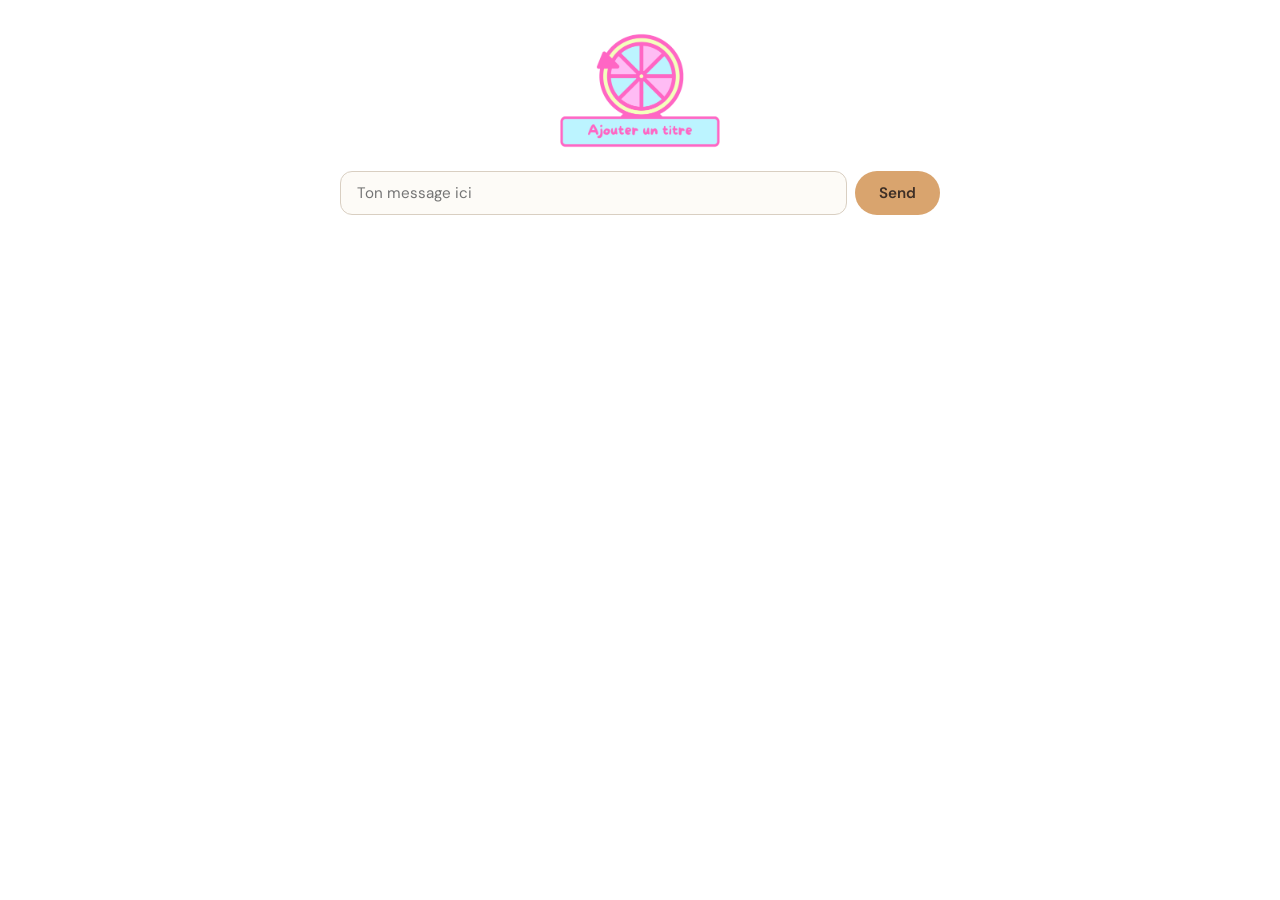
<file: front/index.html>
<!DOCTYPE html>
<html lang="en">
  <head>
    <meta charset="UTF-8">
    <title>Chat_page</title>
    <link rel="stylesheet" href="style.css">
    <script src="chat.js" defer>
    </script>
  </head>
  <body class="chat">
    <!-- <button onclick="start_pr()" id = "button_start" class="btn-image-roulette"> 
            <img src="illustration/bouton_pr.png" alt="Lancer la roulette des potins" class="img-roulette">
        </button> -->
    <img
      src="bouton_pr.png"
      id="button_start"
      onclick="start_pr()"
      alt="Potin Roulette"
      style="cursor: pointer"
      width="200"
    >
    <form id="send" class="row_container">
      <input
        type="text"
        id="new_message"
        class="new_message"
        placeholder="Ton message ici"
      >
      <button type="submit">Send</button>
    </form>
    <div id="chatbox"></div>
  </body>
</html>
</file>
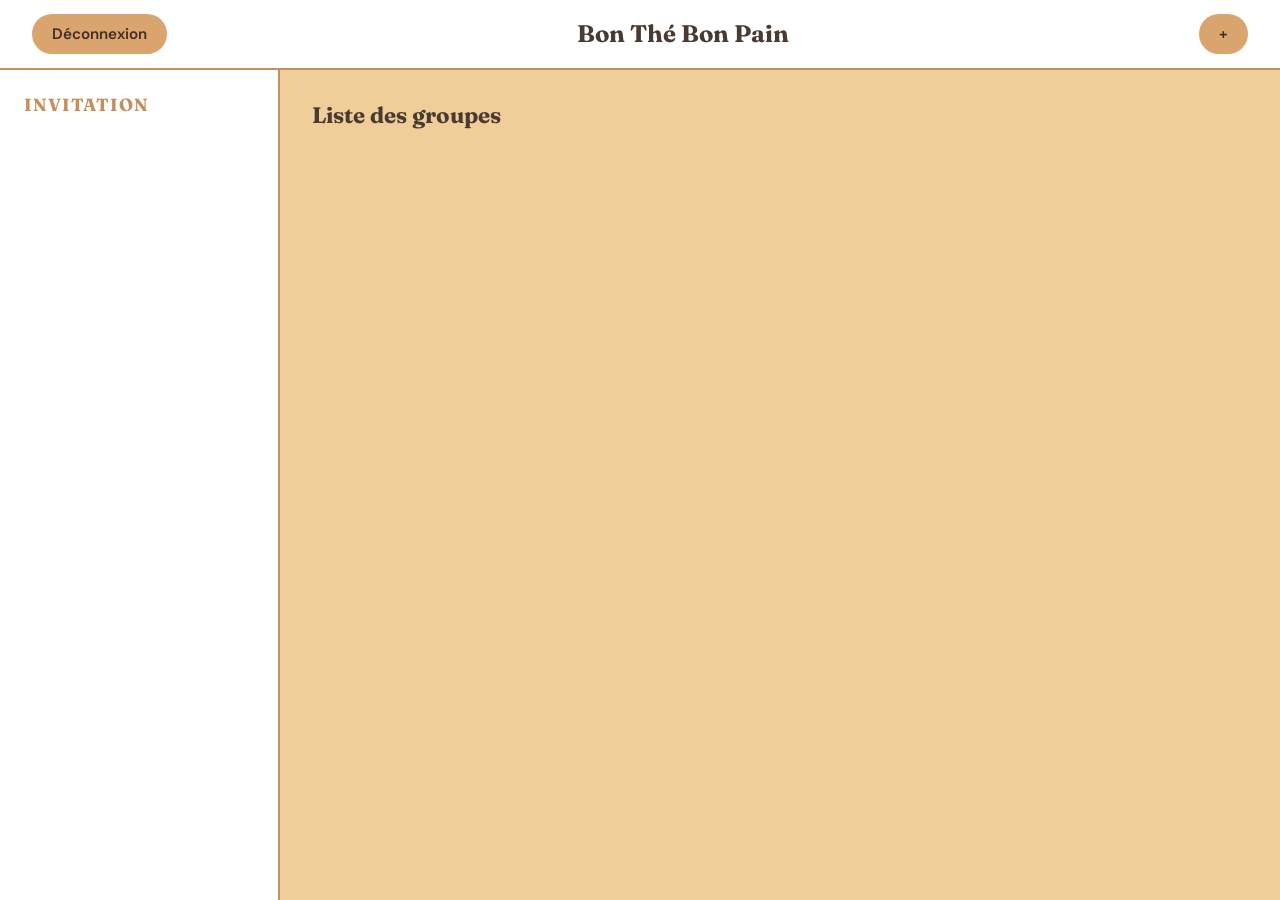
<file: front/accueil.html>
<!DOCTYPE html>
<html lang="fr">
  <head>
    <meta charset="UTF-8">
    <title>Tea Party</title>

    <script src="accueil.js" defer></script>
    <link rel="stylesheet" href="accueil.css">
  </head>

  <body>
    <div class="container">
      <!-- HEADER -->
      <div class="header">
        <button onclick="_Logout()">Déconnexion</button>

        <h1>Bon Thé Bon Pain</h1>

        <button onclick="_CreeGroup()">+</button>
      </div>

      <!-- CONTENU -->
      <div class="main">
        <div class="left">
          <h2>Invitation</h2>
          <div id="invitationList"></div>
        </div>

        <div class="groupe">
          <h2>Liste des groupes</h2>
          <div id="groupList"></div>
        </div>
      </div>
    </div>

    <!-- POPUP -->
    <div id="popup">
      <div id="popupouvert">
        <h2>Nouveau Groupe</h2>

        <input id="nomGroupe" type="text" placeholder="Nom du groupe">

        <br>
        <br>

        <input
          id="searchUser"
          type="text"
          placeholder="Rechercher un utilisateur"
          onkeyup="_FilterUsers()"
        >

        <div id="userList"></div>

        <br>

        <button onclick="_AddGroup()">Créer le groupe</button>

        <button onclick="_FermerPopup()">Fermer</button>
      </div>
    </div>
  </body>
</html>
</file>
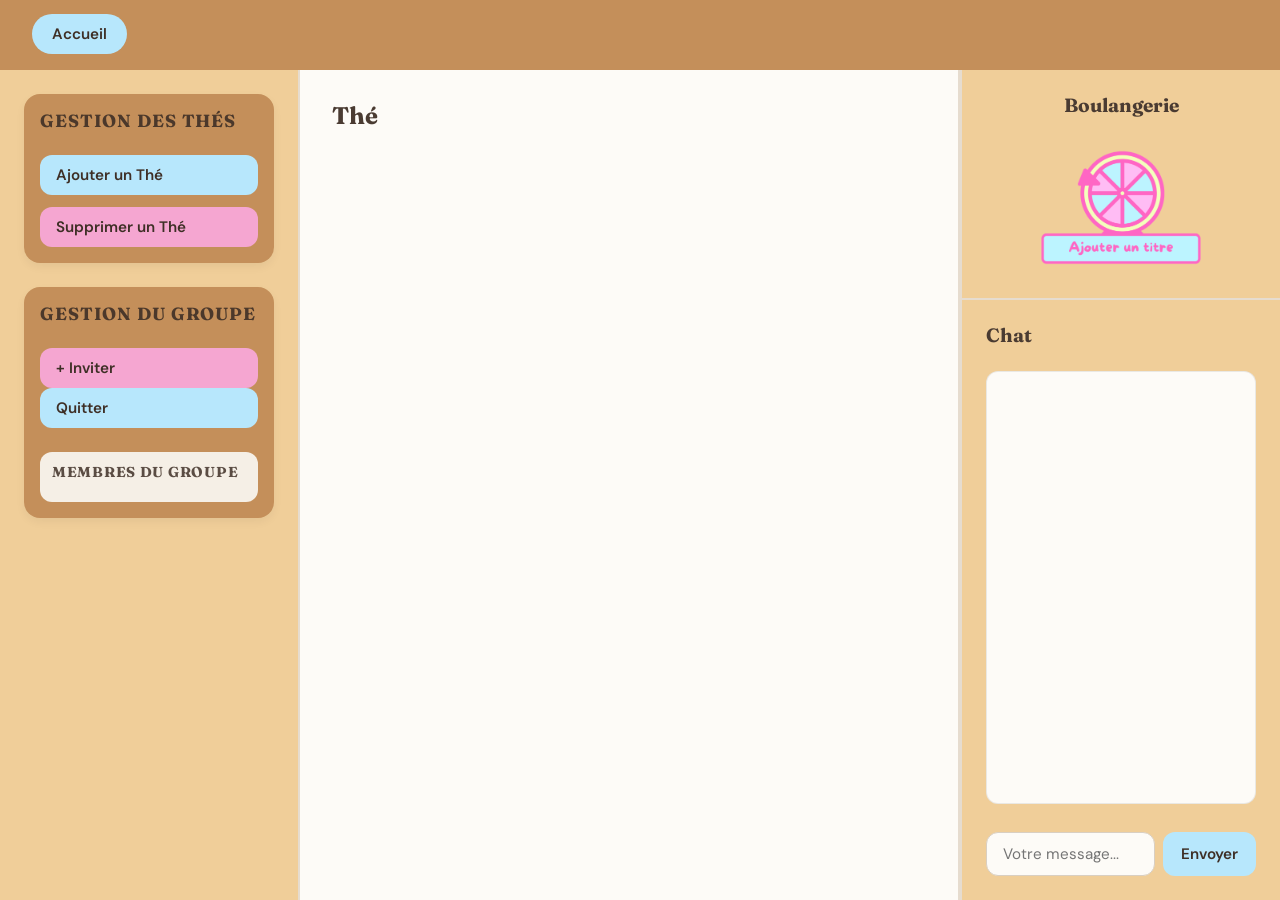
<file: front/group.html>
<!DOCTYPE html>
<html lang="fr">
  <head>
    <meta charset="UTF-8">
    <title>Groupe</title>
    <script src="group.js" defer></script>
    <link rel="stylesheet" href="group.css">
  </head>
  <body>
    <div class="title">
      <button onclick="_Accueil()">Accueil</button>
      <h1 id="groupTitle"></h1>
    </div>
    <div class="main">
      <div class="left">
        <div class="gestionThe">
          <h2>Gestion des thés</h2>
          <button>Ajouter un Thé</button>
          <button>Supprimer un Thé</button>
        </div>

        <div class="groupe">
          <h2>Gestion du groupe</h2>
          <div>
            <button onclick="_CreePopup()">+ Inviter</button>
            <button onclick="_QuitGroup()">Quitter</button>
          </div>
          <div class="members">
            <h3>Membres du groupe</h3>
            <div id="memberList"></div>
          </div>
        </div>
      </div>
      <div class="the">
        <h2>Thé</h2>
      </div>
      <div class="right">
        <div class="boulangerie">
          <h2>Boulangerie</h2>
          <img
            src="bouton_pr.png"
            id="button_start"
            onclick="_start_pr()"
            alt="Potin Roulette"
            style="cursor: pointer"
            width="200"
          >
        </div>
        <div class="chat">
          <h2>Chat</h2>

          <div id="chatMessages"></div>

          <div class="chatInputBox">
            <input
              type="text"
              id="chatInput"
              placeholder="Votre message..."
            >

            <button onclick="_SendMessage()">
              Envoyer
            </button>
          </div>
        </div>
      </div>
    </div>
    <div id="popup" style="display: none">
      <div id="popupouvert">
        <h2>Inviter un utilisateur</h2>

        <input
          id="searchUser"
          type="text"
          placeholder="Rechercher un utilisateur"
          onkeyup="_FilterUsers()"
        >

        <div id="userList"></div>

        <br>

        <button onclick="_InviteUsers()">Inviter</button>
        <button onclick="FermerPopup()">Fermer</button>
      </div>
    </div>
  </body>
</html>
</file>
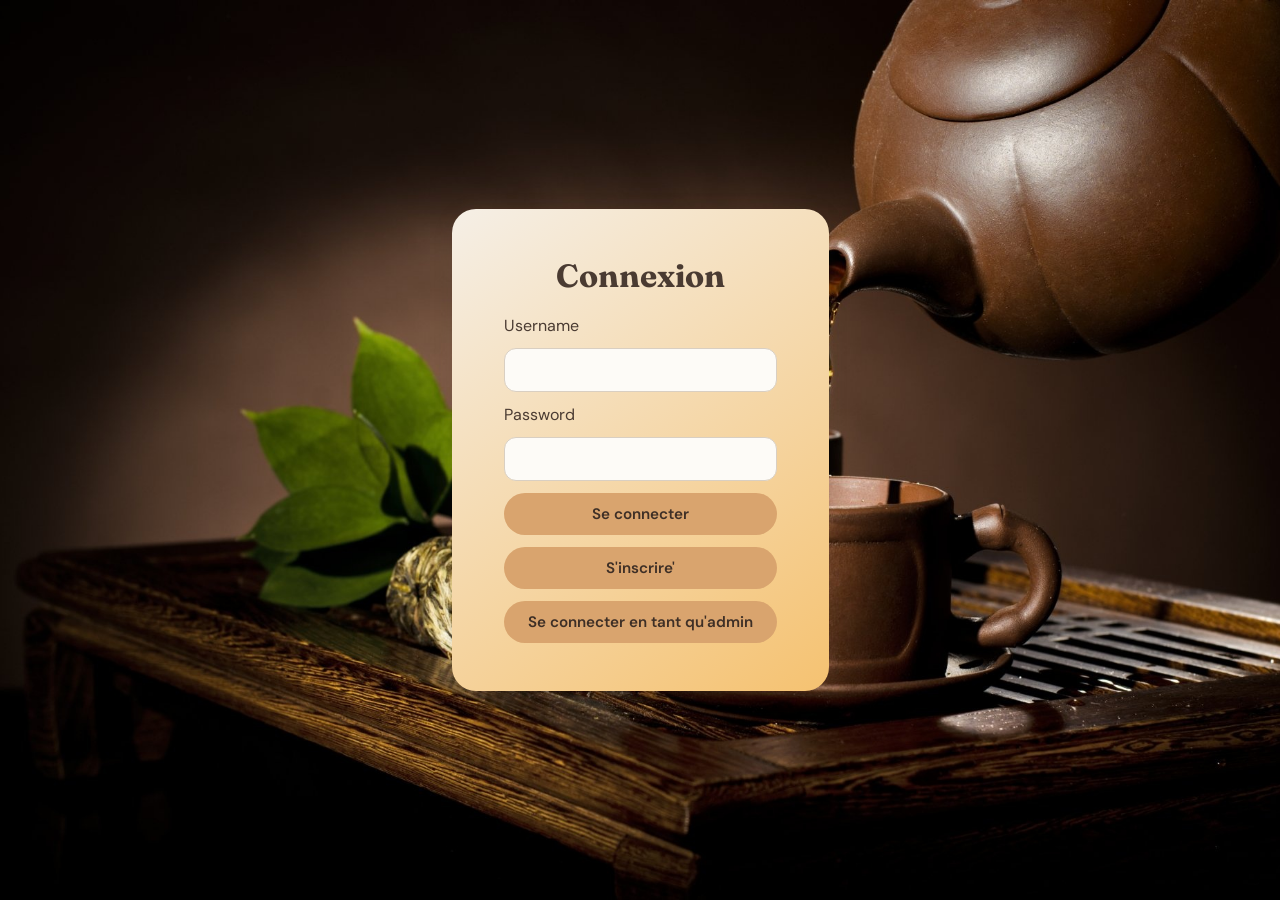
<file: front/login.html>
<!DOCTYPE html>
<html lang="en">
  <head>
    <meta charset="UTF-8">
    <title>Login_page</title>
    <link rel="stylesheet" href="style.css">
    <script src="login.js" defer>
    </script>
  </head>
  <body class="login">
    <div class="login_container">
      <h1>Connexion</h1>

      <p>Username</p>
      <input type="text" id="Nom">

      <p>Password</p>
      <input type="text" id="Mdp">

      <button onclick="_searchUser(false)">Se connecter</button>
      <button onclick="_inscription()">S'inscrire'</button>
      <button onclick="_searchUser(true)">Se connecter en tant qu'admin</button>
    </div>
  </body>
</html>
</file>
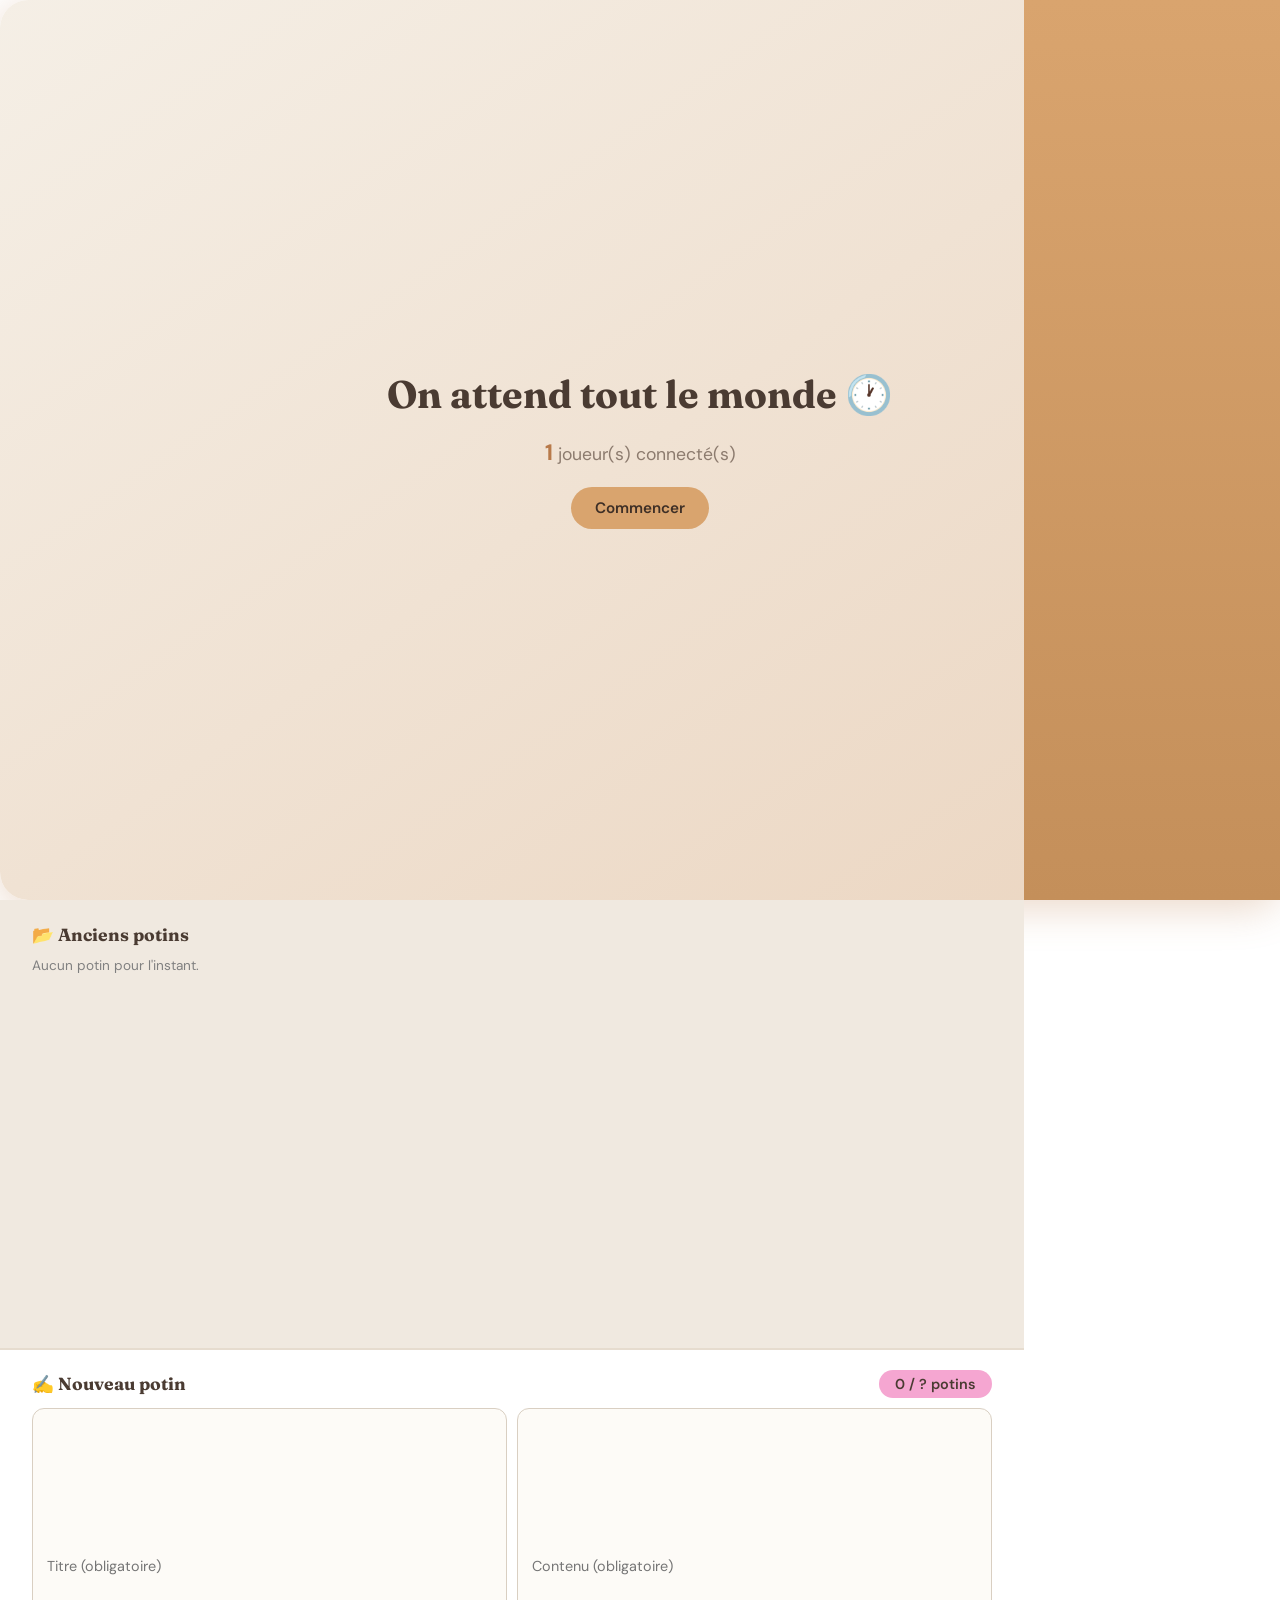
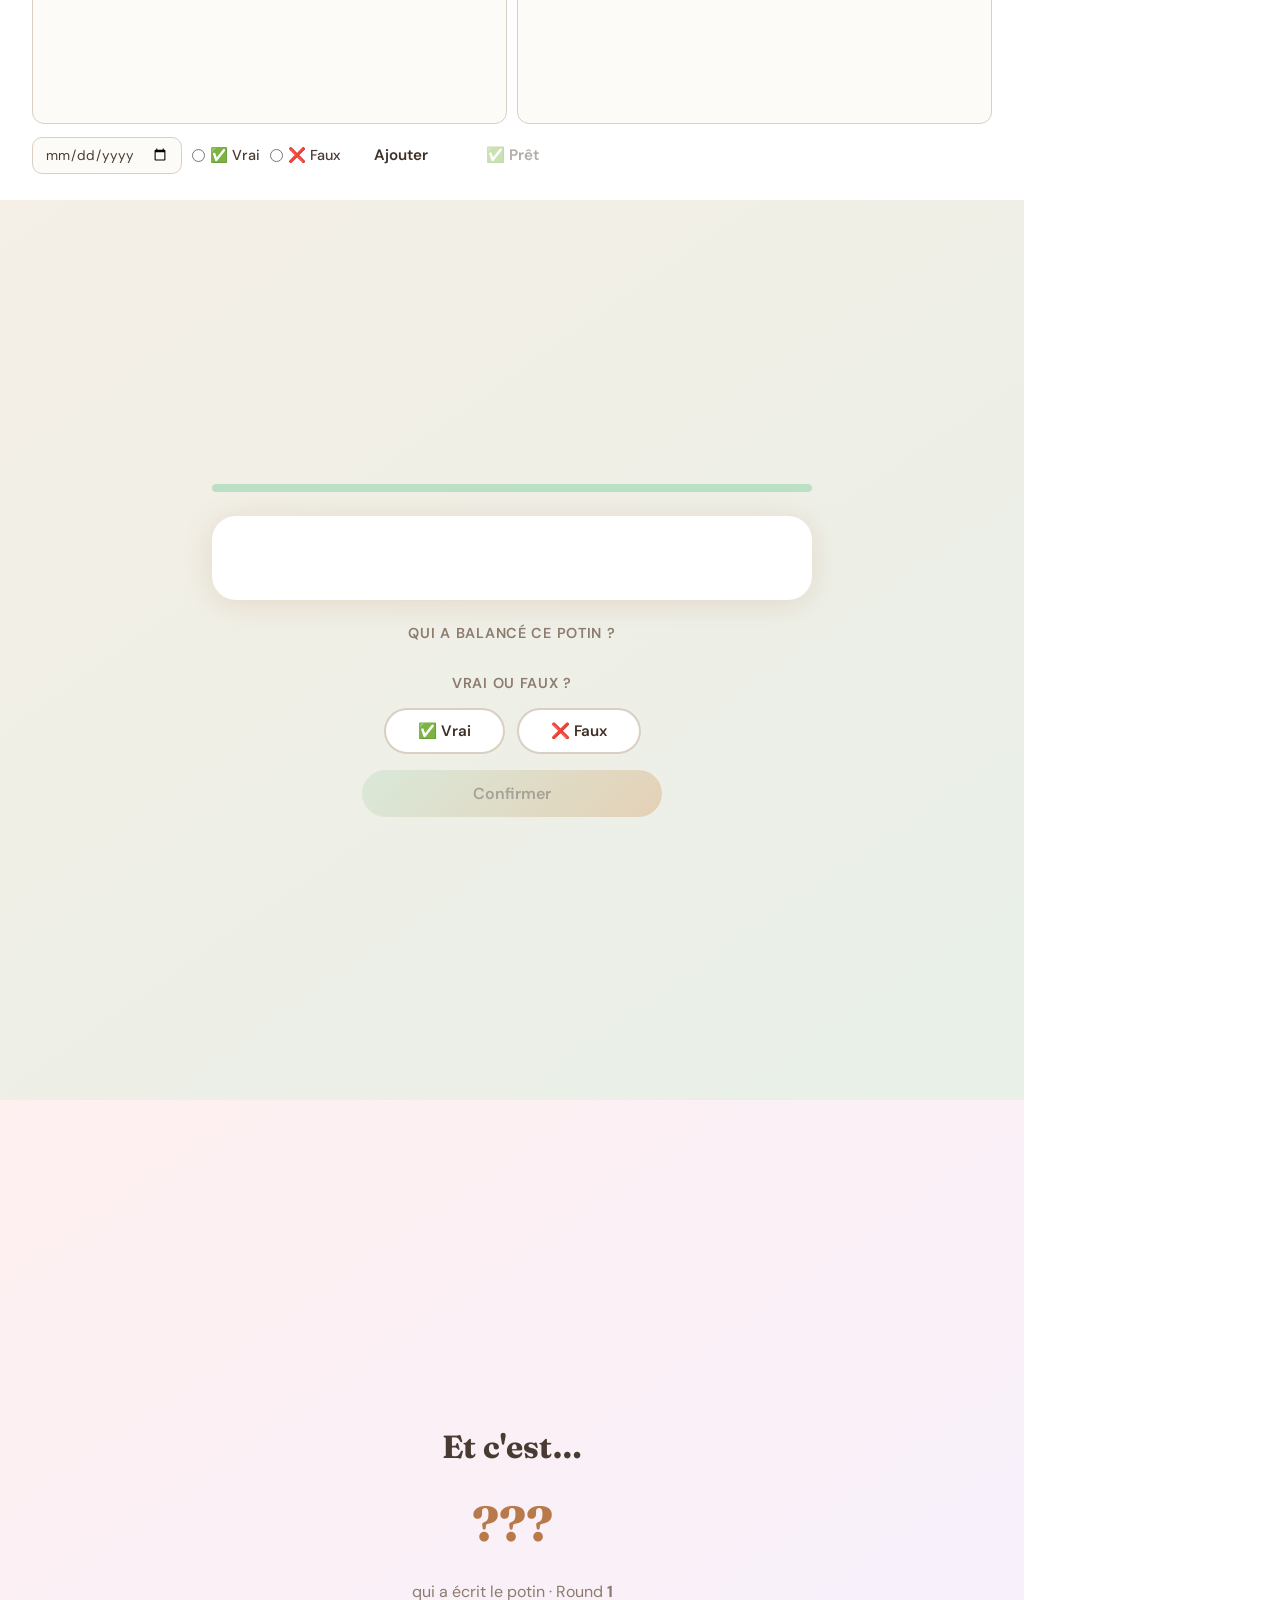
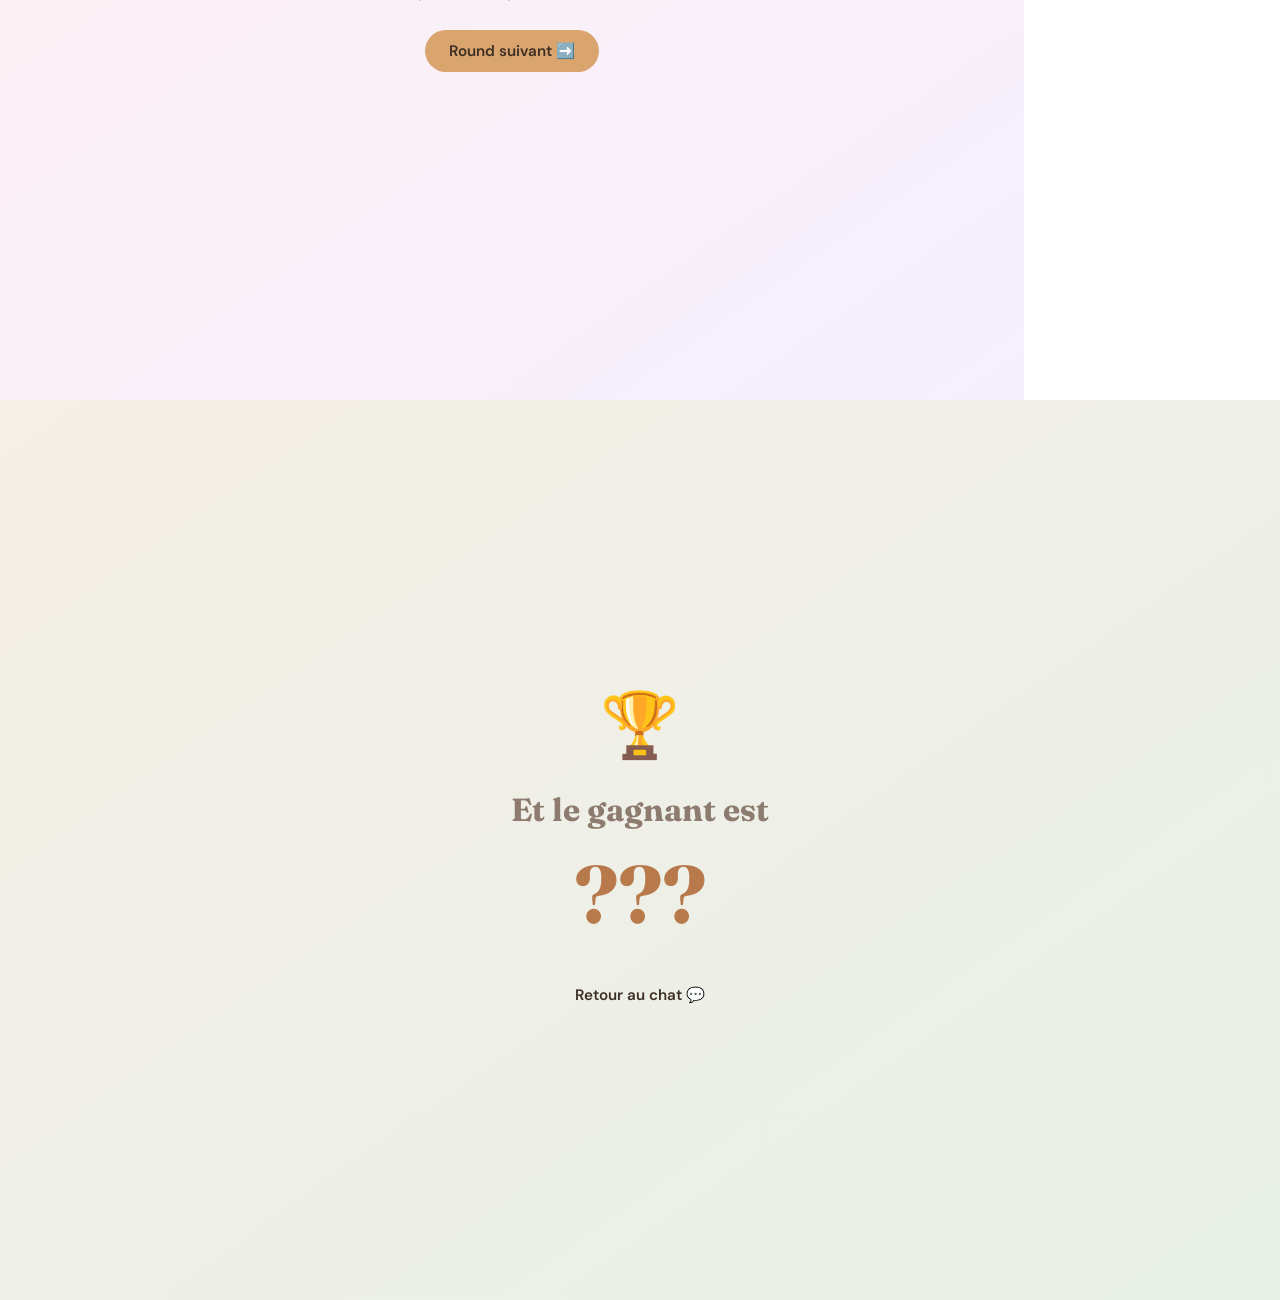
<file: front/pr.html>
<!DOCTYPE html>
<html lang="en">
  <head>
    <meta charset="UTF-8">
    <title>pr_settings</title>
    <style>
      /* on affiche au début que l'écran d'attente */
      #waiting_screen {
        display: flex !important;
      }
    </style>
    <link rel="stylesheet" href="style.css">
  </head>
  <body class="pr-body">
    <!-- attente des joueurs -->
    <div id="waiting_screen" class="pr waiting-card">
      <h1>On attend tout le monde 🕐</h1>
      <p class="player-count">
        <strong id="player_connected">1</strong> joueur(s) connecté(s)
      </p>
      <button onclick='switch_screen("potin_making")'>Commencer</button>
    </div>

    <!-- preparation des potins de chaque joueurs -->
    <div id="potin_making" class="pr">
      <div class="potin-main">
        <div class="potins-existants">
          <h2>📂 Anciens potins</h2>
          <div class="potins-scroll-area">
            <div id="liste_thes_container" class="potins-grid">
              <p style="color: gray; font-size: 0.85rem">
                Aucun potin pour l'instant.
              </p>
            </div>
            <button
              class="scroll-arrow"
              id="scroll_arrow"
              onclick="toggleScroll()"
            >
              ▼ voir plus
            </button>
          </div>
        </div>

        <div class="potins-creation">
          <div
            style="display: flex; align-items: center; justify-content: space-between"
          >
            <h2>✍️ Nouveau potin</h2>
            <div class="quota-badge" id="quota_counter">0 / ? potins</div>
          </div>
          <div class="creation-row">
            <input
              type="text"
              id="potin_titre"
              placeholder="Titre (obligatoire)"
            >
            <input
              type="text"
              id="potin_contenue"
              placeholder="Contenu (obligatoire)"
            >
          </div>
          <div class="creation-bottom">
            <input type="date" id="potin_date_evenement">
            <div class="radio-group">
              <label><input type="radio" name="verite" value="vrai"> ✅
                Vrai</label>
              <label><input type="radio" name="verite" value="faux"> ❌
                Faux</label>
            </div>
            <button onclick="add_potin()" style="background: var(--peach)">
              Ajouter
            </button>
            <button
              id="btn_ready"
              onclick="ready()"
              disabled
              style="background: var(--mint)"
            >
              ✅ Prêt
            </button>
          </div>
        </div>
      </div>
      <div class="sidebar" id="sidebar_potin">
        <h3>👥 Joueurs</h3>
        <div id="scoreboard_potin"></div>
      </div>
    </div>

    <div id="guess" class="pr">
      <div class="guess-main">
        <div id="timer-bar-container"><div id="timer-bar"></div></div>
        <div class="potin-display">
          <div class="potin-title" id="titre_guess"></div>
          <div class="potin-content" id="content_guess"></div>
        </div>
        <div class="guess-actions">
          <p>Qui a balancé ce potin ?</p>
          <div id="joueurs-boutons"></div>
          <p>Vrai ou faux ?</p>
          <div class="verite-row">
            <button class="btn-verite" onclick="setVerite(true)" id="btn_vrai">
              ✅ Vrai
            </button>
            <button class="btn-verite" onclick="setVerite(false)" id="btn_faux">
              ❌ Faux
            </button>
          </div>
          <button id="btn_confirmer" onclick="confirmerReponse()" disabled>
            Confirmer
          </button>
        </div>
      </div>
      <div class="sidebar" id="scoreboard"></div>
    </div>

    <div id="reveal" class="pr">
      <div class="reveal-main">
        <h1>Et c'est…</h1>
        <div class="reveal-auteur" id="auteur_potin">???</div>
        <p style="color: var(--muted)">
          qui a écrit le potin · Round <strong id="current_round">1</strong>
        </p>
        <button id="btn_confirm_reveal" onclick='loop("guess", "results")'>
          Round suivant ➡️
        </button>
      </div>
      <div class="sidebar" id="scoreboard_reveal"></div>
    </div>

    <!-- resulats partie -->
    <div id="results" class="pr">
      <div class="results-inner">
        <div class="winner-trophy">🏆</div>
        <h1>Et le gagnant est</h1>
        <div class="winner-name" id="winner_name">???</div>
        <button
          onclick="definitive_add()"
          style="background: var(--lavender); margin-top: 16px"
        >
          Retour au chat 💬
        </button>
      </div>
    </div>
    <script src="pr.js" defer></script>
  </body>
</html>
</file>
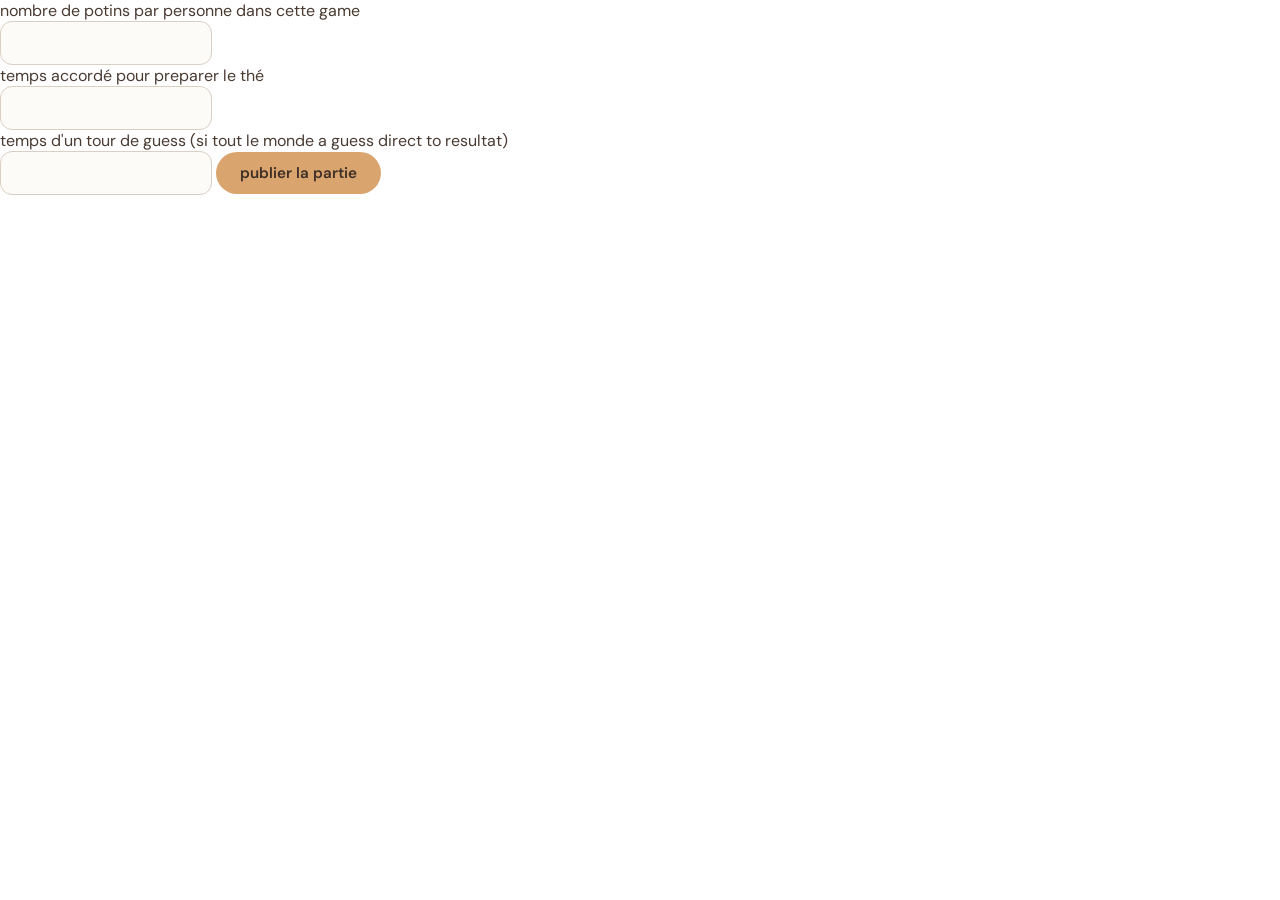
<file: front/pr_settings.html>
<!DOCTYPE html>
<html lang="en">
  <head>
    <meta charset="UTF-8" />
    <title>pr_settings</title>
    <style>
      .pr {
        /* permet de ne pas afficher toute les morceaux du jeu d'un coup */
        display: none;
      }
      /* on affiche au début que les settings */
      #game_settings {
        display: block;
      }
    </style>
    <link rel="stylesheet" href="style.css" />
  </head>
  <body class="pr-settings-body">
    <!-- Menu settings -->
    <div class="field">
      <div id="game_settings">
        <form onsubmit="settings_done(event)">
          <p>nombre de potins par personne dans cette game</p>
          <label><input
              type="number"
              id="nb_potin"
              required=""
              min="1"
            /></label>
          <p>temps accordé pour preparer le thé</p>
          <label><input type="number" id="prep_time" /></label>
          <p>
            temps d'un tour de guess (si tout le monde a guess direct to
            resultat)
          </p>
          <label><input
              type="number"
              id="round_time"
              required=""
              min="1"
            /></label>
          <!-- quand la partie est publié, le bouton dans le chat doit de nouveua être accessible -->
          <button
            onclick="go_to_game();
settings_done(event)"
          >
            publier la partie
          </button>
        </form>
      </div>
    </div>
    <script src="pr_settings.js" defer=""></script>
  </body>
</html>
</file>
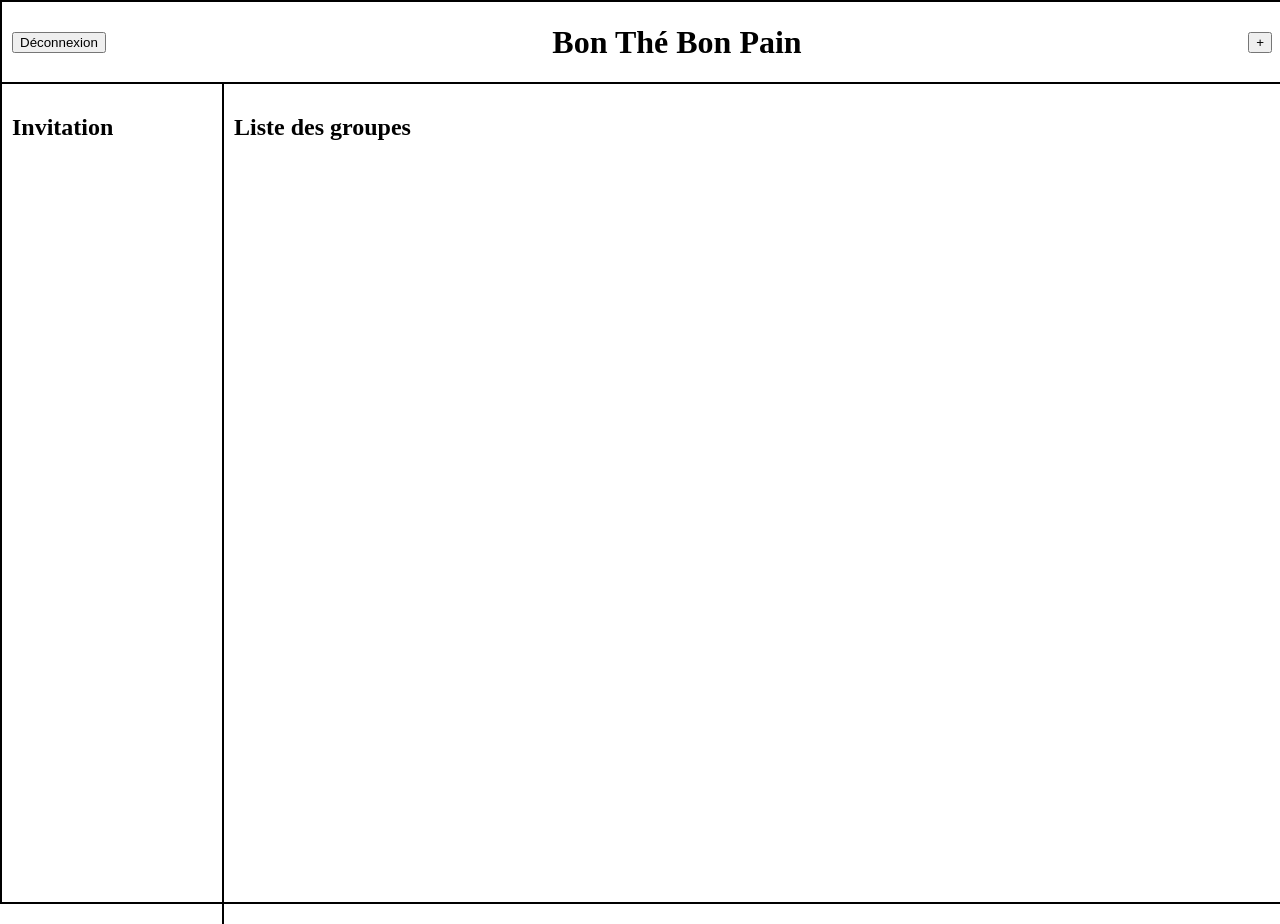
<file: static_html_server/accueil.html>
<!DOCTYPE html>
<html lang="fr">

<head>
    <meta charset="UTF-8">
    <title>Tea Party</title>

    <script src="accueil.js" defer></script>
    <link rel="stylesheet" href="accueil.css">

</head>

<body>

    <div class="container">

        <!-- HEADER -->
        <div class="header">

            <button onclick="Logout()">Déconnexion</button>

            <h1>Bon Thé Bon Pain</h1>

            <button onclick="CreeGroup()">+</button>

        </div>

        <!-- CONTENU -->
        <div class="main">

            <div class="left">
                <h2>Invitation</h2>
                <div id="invitationList"></div>
            </div>

            <div class="groupe">
                <h2>Liste des groupes</h2>
                <div id="groupList"></div>
            </div>

        </div>

    </div>

    <!-- POPUP -->
    <div id="popup">

        <div id="popupouvert">

            <h2>Nouveau Groupe</h2>

            <input id="nomGroupe" type="text" placeholder="Nom du groupe">

            <br><br>

            <input
                id="searchUser"
                type="text"
                placeholder="Rechercher un utilisateur"
                onkeyup="FilterUsers()"
            >

            <div id="userList"></div>

            <br>

            <button onclick="AddGroup()">Créer le groupe</button>

            <button onclick="FermerPopup()">Fermer</button>

        </div>

    </div>

</body>
</html>
</file>
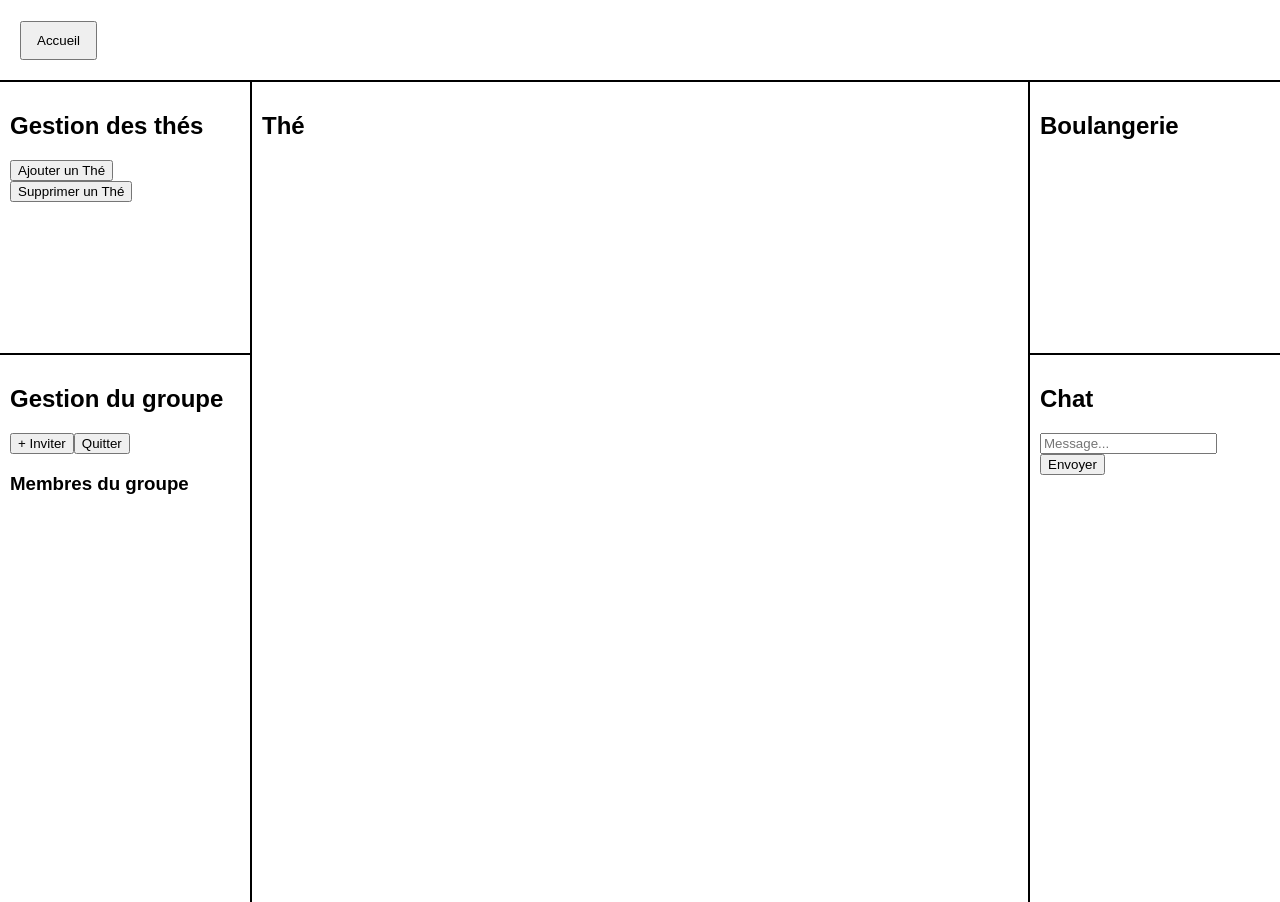
<file: static_html_server/group.html>
<!DOCTYPE html>
<html lang="fr">

<head>
    <meta charset="UTF-8">
    <title>Groupe</title>
    <script src="group.js" defer></script>
    <link rel="stylesheet" href="group.css">

</head>
<body>
    <div class="title">
        <button onclick="Accueil();">Accueil</button>
        <h1 id="groupTitle"></h1>
    </div>
    <div class="main">
        <div class="left">
            <div class="gestionThe">
                <h2>Gestion des thés</h2>
                <button>Ajouter un Thé</button>
                <button>Supprimer un Thé</button>
            </div>

            <div class="groupe">
                <h2>Gestion du groupe</h2>
                <div><button onclick="CreePopup()">+ Inviter</button><button onclick="QuitGroup()">Quitter</button></div>
                <div class="members">
                    <h3>Membres du groupe</h3>
                    <div id="memberList"></div>
                </div>
            </div>
        </div>
        <div class="the">
            <h2>Thé</h2>
        </div>
        <div class="right">
            <div class="boulangerie">
                <h2>Boulangerie</h2>
            </div>

            <div class="chat">
                <h2>Chat</h2>

                <div id="chatMessages" class="chatMessages"></div>
                <div>
                    <input id="chatInput" type="text" placeholder="Message...">
                    <button onclick="SendMessage()">Envoyer</button>
                </div>
            </div>
        </div>
    </div>
    <div id="popup" style="display:none;">
        <div id="popupouvert">
            <h2>Inviter un utilisateur</h2>

            <input
                id="searchUser"
                type="text"
                placeholder="Rechercher un utilisateur"
                onkeyup="FilterUsers()"
            >

            <div id="userList"></div>

            <br>

            <button onclick="InviteUsers()">Inviter</button>
            <button onclick="FermerPopup()">Fermer</button>
        </div>
    </div>
</body>
</html>
</file>
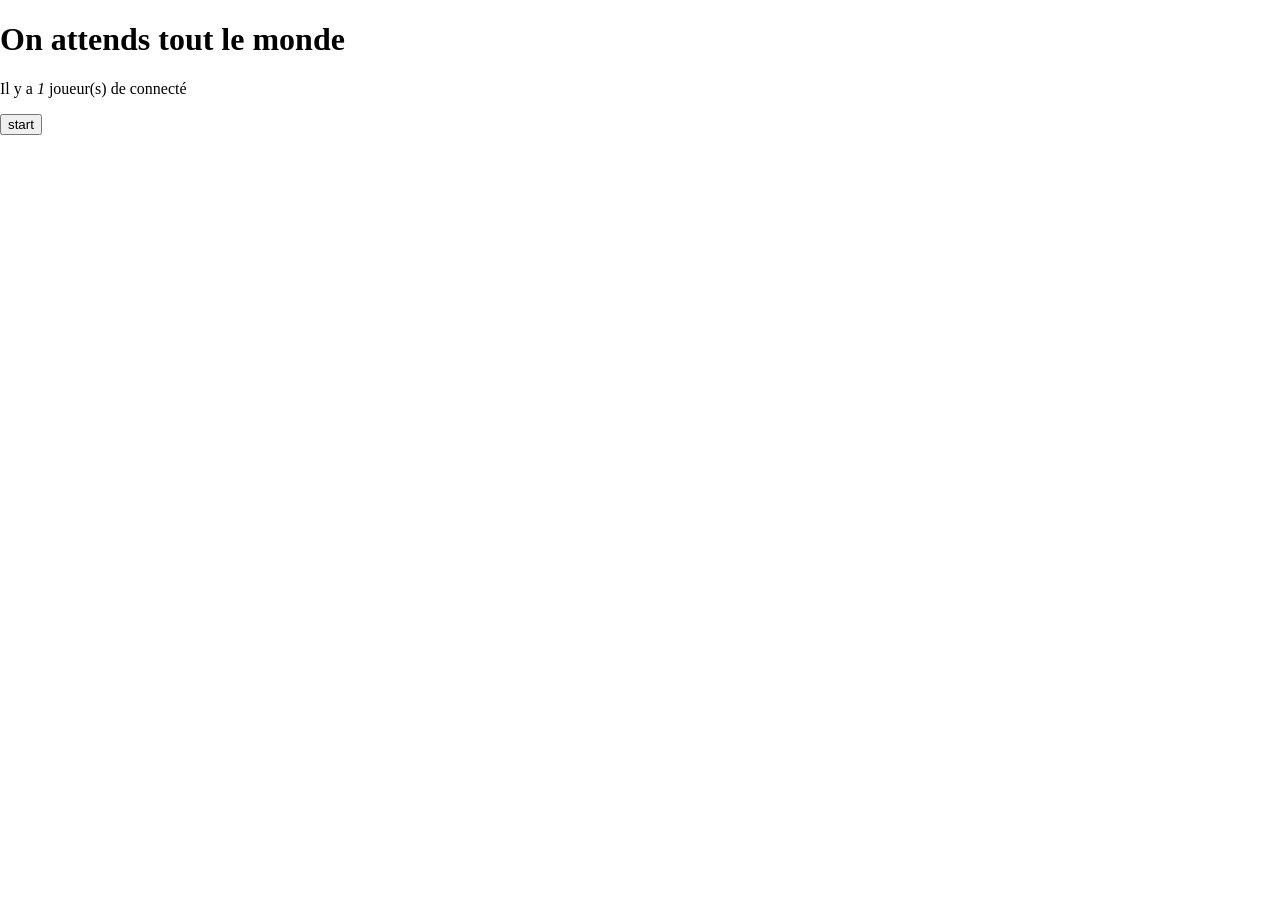
<file: static_html_server/pr.html>
<!DOCTYPE html>
<html lang="en">
    <head>
        <meta charset="UTF-8">
        <title> pr_settings </title>
        <style>
            .pr{
                /* permet de ne pas afficher toute les morceaux du jeu d'un coup */
                display: none; 
            }
            /* on affiche au début que les settings */
            #waiting_screen{
                display: block;
            }

        </style>
        <link rel="stylesheet" href="style.css">

    </head>
    <body >
        <!-- attente des joueurs -->
        <div id="waiting_screen" class="pr">
            <h1> On attends tout le monde </h1>
            <p> Il y a <var id ="player_connected">1</var> joueur(s) de connecté</p>
            <button onclick="switch_screen('potin_making')"> start </button>
        </div>

        <!-- preparation des potins de chaque joueurs -->
         <div id="potin_making" class="pr"> 
            <h1> choississez vos potins</h1>
            <div id="liste_thes_container">
                <p style="color: gray;">Aucun thé affiché pour le moment. Cliquez sur le bouton.</p>
            </div>
            <p>rajoute autant de potin que tu veux, même s'ils ne seront pas tous vu, tu pourras les retrouver dans tes draft</p>
            <p>que raconte votre potin</p>
            <p>titre du potin</p>
            <input type = "text" id="potin_titre">
            <p>raconte nous</p>
            <input type = "text" id="potin_contenue">
            <p>Date de l'événement (optionnel)</p>
            <input type="date" id="potin_date_evenement">
            <p>vrai</p>
            <input type="checkbox" id="potin_vrai">
            <p>faux</p>
            <input type="checkbox" id="potin_faux">
            <button onclick="add_potin()">ajouter au jeu</button>
            <button onclick="ready();"> prêt </button>
         </div>


        <div id="guess" class="pr"> 
            <h1> A toi de jouer </h1>
            <p> Découvrir le potin : <var id="titre_guess"></var></p> 
            <p> Mais qu'est ce que ça raconte de beau? : <var id="content_guess"></var></p> 
            <button> vrai </button> <button> faux </button> 
            <p>Rentrer le nom de la chipie</p>
            <input type="text" id="potin"> <button onclick="switch_screen('reveal')"> Confirmer mon vote </button> 
        </div>

        <div id="reveal" class="pr"> 
            <h1> Et c'est 
                <span id="auteur_potin" style="color: coral; font-weight: bold;">bidule</span> qui a écrit le potin </h1>
                <p> Round <var id="current_round">1</var> </p> 
                <button id="btn_confirm_reveal" onclick="loop('guess','results')"> Round Suivant  </button> 
        </div>



        <!-- resulats partie -->
         <div id="results" class="pr"> 
            <h1> ET LE GAGNANT EST </h1>
            <button onclick="definitive_add()"> retour au chat </button> 
            <!-- rajouter un truc qui permet de retournet au chat -->
         </div>
        <script src = "pr.js" defer></script>
    </body>
</html>
</file>
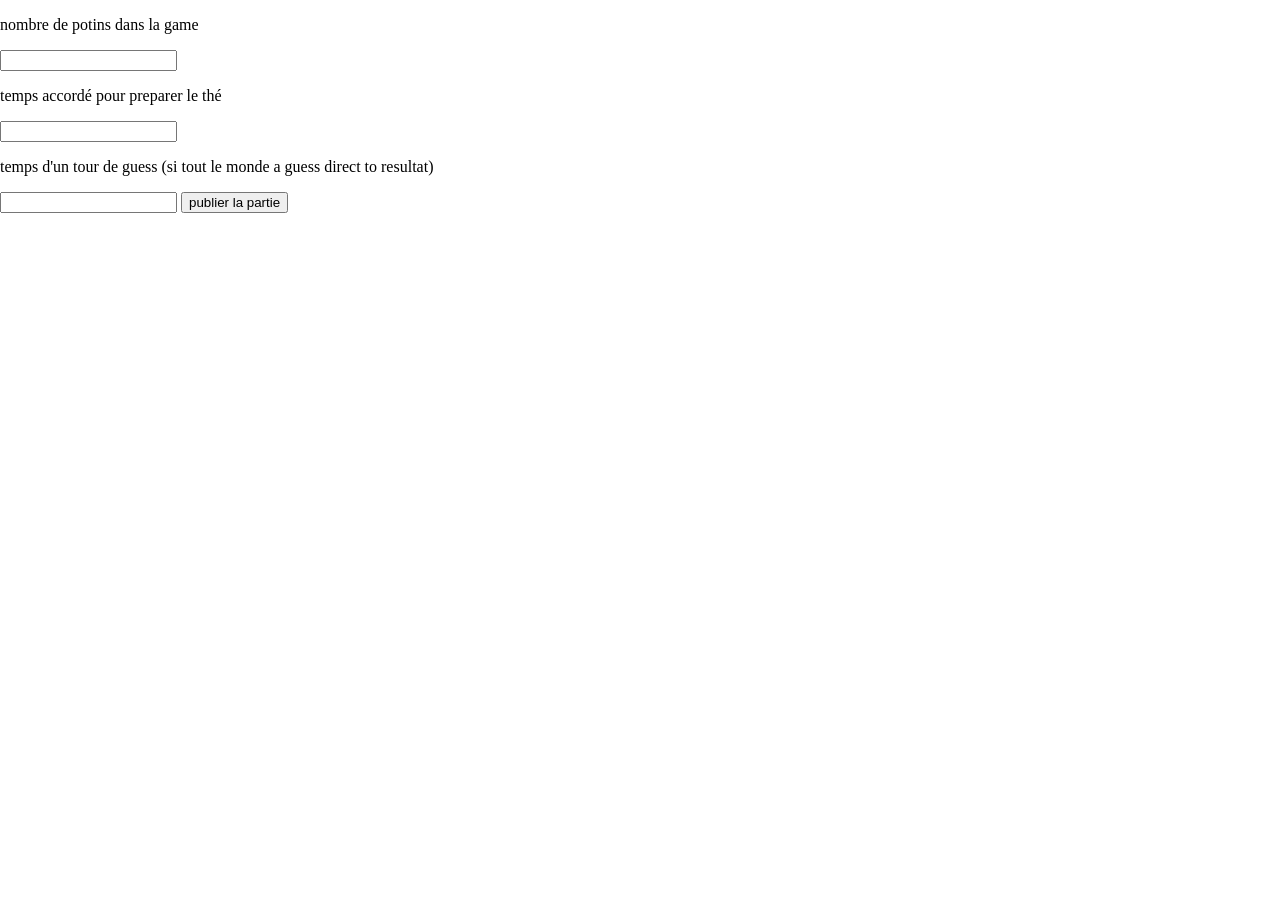
<file: static_html_server/pr_settings.html>
<!DOCTYPE html>
<html lang="en">
    <head>
        <meta charset="UTF-8">
        <title> pr_settings </title>
        <style>
            .pr{
                /* permet de ne pas afficher toute les morceaux du jeu d'un coup */
                display: none; 
            }
            /* on affiche au début que les settings */
            #game_settings{
                display: block;
            }

        </style>
        <link rel="stylesheet" href="style.css">

    </head>
    <body >

        <!-- Menu settings -->
        <div id= "game_settings" class="pr">
            <p>nombre de potins dans la game</p>
            <input type="number" id="nb_potin">  
            <p>temps accordé pour preparer le thé</p>
            <input type="number" id="prep_time"> 
            <p>temps d'un tour de guess (si tout le monde a guess direct to resultat)</p>
            <input type="number" id="round_time">     
            <!-- quand la partie est publié, le bouton dans le chat doit de nouveua être accessible -->
            <button onclick="go_to_game(); settings_done();">publier la partie</button>
        </div>
        <script src = "pr_settings.js" defer></script>
    </body>
</html>
</file>
<file: front/style.css>
@import url("https://fonts.googleapis.com/css2?family=DM+Sans:wght@300;400;500;600&family=Fraunces:wght@600;700&display=swap");

:root {
  --beige-orange: #d9a46e;
  --white-beige: #f5efe6;
  --pastel-pink: #f5a6d1;
  --pastel-green: #bce0c5;
  --text: #4a3b32;
  --muted: #8c7b6e;
  --white: #ffffff;
  --radius: 18px;
  --shadow: 0 2px 20px rgba(74, 59, 50, 0.12);
  --t: 0.2s ease;

  --sidebar-w: 20%;
  --main-w: 80%;
}

*, *::before, *::after {
  box-sizing: border-box;
  margin: 0;
  padding: 0;
}

body {
  font-family: "DM Sans", sans-serif;
  font-size: 1rem;
  color: var(--text);
  height: 100vh;
  overflow: hidden;
}

h1, h2, h3 {
  font-family: "Fraunces", serif;
  font-weight: 700;
  line-height: 1.2;
}

.sidebar {
  position: fixed;
  top: 0;
  right: 0;
  width: var(--sidebar-w);
  height: 100vh;
  background: linear-gradient(180deg, var(--beige-orange) 0%, #c48f5a 100%);
  display: flex;
  flex-direction: column;
  padding: 28px 20px;
  gap: 12px;
  z-index: 10;
}

.sidebar h3 {
  font-family: "DM Sans", sans-serif;
  font-size: 0.72rem;
  text-transform: uppercase;
  letter-spacing: 0.1em;
  color: #3e2f26;
  margin-bottom: 4px;
}

.score-row {
  display: flex;
  justify-content: space-between;
  align-items: center;
  padding: 8px 12px;
  background: rgba(255, 255, 255, 0.6);
  border-radius: 10px;
  font-size: 0.88rem;
  font-weight: 500;
}

.score-row .pts {
  background: #b87a4a;
  color: white;
  border-radius: 20px;
  padding: 2px 10px;
  font-size: 0.8rem;
  font-weight: 600;
}

.score-row.leader {
  background: rgba(255, 255, 255, 0.9);
  font-weight: 700;
}

.main-area {
  width: var(--main-w);
  height: 100vh;
  display: flex;
  flex-direction: column;
}

.pr {
  display: none !important;
}

#waiting_screen {
  display: flex !important;
  align-items: center;
  justify-content: center;
  width: 100vw;
  height: 100vh;
  background: linear-gradient(145deg, var(--white-beige), #ebd5c0);
}

.waiting-card {
  background: white;
  border-radius: 28px;
  padding: 60px 80px;
  box-shadow: 0 8px 40px rgba(184, 122, 74, 0.3);
  text-align: center;
  display: flex;
  flex-direction: column;
  gap: 20px;
  align-items: center;
}

.waiting-card h1 {
  font-size: 2.4rem;
}

.player-count {
  font-size: 1.1rem;
  color: var(--muted);
}

.player-count strong {
  color: #b87a4a;
  font-size: 1.4rem;
}

#potin_making {
  display: flex !important;
  width: 100vw;
  height: 100vh;
}

.potin-main {
  width: var(--main-w);
  height: 100vh;
  display: flex;
  flex-direction: column;
}

.potins-existants {
  height: 50%;
  border-bottom: 2px solid #e6dccf;
  display: flex;
  flex-direction: column;
  padding: 24px 32px 16px;
  background: #f0e9e0;
  overflow: hidden;
  position: relative;
}

.potins-existants h2 {
  font-size: 1.1rem;
  margin-bottom: 12px;
  flex-shrink: 0;
}

.potins-scroll-area {
  flex: 1;
  overflow: hidden;
  position: relative;
}

.potins-grid {
  display: flex;
  flex-wrap: wrap;
  gap: 12px;
  padding-bottom: 8px;
  transition: transform 0.3s ease;
}

.scroll-arrow {
  position: absolute;
  bottom: 0;
  left: 50%;
  transform: translateX(-50%);
  background: linear-gradient(135deg, var(--beige-orange), var(--pastel-green));
  border: none;
  border-radius: 50px;
  padding: 6px 18px;
  font-size: 0.85rem;
  cursor: pointer;
  z-index: 2;
  display: none;
}

.scroll-arrow.visible {
  display: block;
}

.carte-the {
  background: var(--white-beige);
  border-radius: 14px;
  padding: 12px 16px;
  font-size: 0.85rem;
  flex: 0 0 calc(33% - 8px);
  min-width: 180px;
  border: 1px solid #d9cfc2;
}

.carte-the h3 {
  font-size: 0.9rem;
  margin-bottom: 4px;
}

.carte-the button {
  margin-top: 8px;
  font-size: 0.78rem;
  padding: 5px 12px;
  background: var(--pastel-pink);
}

.potins-creation {
  height: 50%;
  padding: 20px 32px 24px;
  background: white;
  display: flex;
  flex-direction: column;
  gap: 10px;
  overflow: hidden;
}

.potins-creation h2 {
  font-size: 1.1rem;
  flex-shrink: 0;
}

.creation-row {
  display: flex;
  gap: 10px;
  flex: 1;
  align-items: stretch;
}

.creation-row input[type="text"] {
  flex: 1;
  padding: 10px 14px;
  border: 1.5px solid #d9cfc2;
  border-radius: 12px;
  font-family: "DM Sans", sans-serif;
  font-size: 0.9rem;
  outline: none;
}

.creation-row input:focus {
  border-color: var(--beige-orange);
}

.creation-bottom {
  display: flex;
  gap: 10px;
  align-items: center;
  flex-shrink: 0;
}

.creation-bottom input[type="date"] {
  padding: 8px 12px;
  border: 1.5px solid #d9cfc2;
  border-radius: 10px;
  font-family: "DM Sans", sans-serif;
  font-size: 0.85rem;
  outline: none;
}

.radio-group {
  display: flex;
  gap: 10px;
}

.radio-group label {
  display: flex;
  align-items: center;
  gap: 5px;
  font-size: 0.9rem;
  font-weight: 500;
  cursor: pointer;
}

.quota-badge {
  display: inline-flex;
  align-items: center;
  gap: 6px;
  padding: 5px 16px;
  border-radius: 50px;
  background: var(--pastel-pink);
  font-weight: 600;
  font-size: 0.9rem;
  flex-shrink: 0;
}

.quota-badge.done {
  background: var(--pastel-green);
}

#guess {
  display: flex !important;
  width: 100vw;
  height: 100vh;
}

.guess-main {
  width: var(--main-w);
  height: 100vh;
  display: flex;
  flex-direction: column;
  align-items: center;
  justify-content: center;
  gap: 24px;
  padding: 40px 60px;
  background: linear-gradient(145deg, var(--white-beige), #e8f0e8);
}

.potin-display {
  background: white;
  border-radius: 24px;
  padding: 36px 44px;
  box-shadow: 0 4px 30px rgba(184, 122, 74, 0.2);
  text-align: center;
  width: 100%;
  max-width: 600px;
}

.potin-display .potin-title {
  font-size: 1.6rem;
  margin-bottom: 12px;
  color: var(--text);
}

.potin-display .potin-content {
  font-size: 1.05rem;
  color: #5a4a42;
  font-style: italic;
  line-height: 1.6;
}

#timer-bar-container {
  width: 100%;
  max-width: 600px;
  height: 8px;
  background: #e6dccf;
  border-radius: 8px;
  overflow: hidden;
}

#timer-bar {
  height: 100%;
  background: var(--pastel-green);
  border-radius: 8px;
  transition: width 1s linear, background 1s;
}

.guess-actions {
  display: flex;
  flex-direction: column;
  gap: 16px;
  align-items: center;
  width: 100%;
  max-width: 600px;
}

.guess-actions p {
  font-weight: 600;
  color: var(--muted);
  font-size: 0.9rem;
  text-transform: uppercase;
  letter-spacing: 0.05em;
}

#joueurs-boutons {
  display: flex;
  flex-wrap: wrap;
  gap: 10px;
  justify-content: center;
}

.joueur-btn {
  background: var(--beige-orange);
  border-radius: 50px;
  padding: 10px 22px;
  font-size: 0.95rem;
  border: 2px solid transparent;
  cursor: pointer;
  transition: all var(--t);
}

.joueur-btn.selected {
  border-color: #b87a4a;
  background: #f7ebe3;
}
.joueur-btn:disabled {
  opacity: 0.4;
  cursor: not-allowed;
}

.verite-row {
  display: flex;
  gap: 12px;
}

.btn-verite {
  padding: 11px 32px;
  border-radius: 50px;
  border: 2px solid #d9cfc2;
  background: white;
  font-size: 0.95rem;
  cursor: pointer;
  transition: all var(--t);
}

.btn-verite.selected {
  border-color: #e8a0a0;
  background: var(--pastel-pink);
}

#btn_confirmer {
  background: linear-gradient(135deg, var(--pastel-green), var(--beige-orange));
  border-radius: 50px;
  padding: 13px 40px;
  font-size: 1rem;
  font-weight: 600;
  width: 100%;
  max-width: 300px;
  border: none;
  cursor: pointer;
  transition: all var(--t);
}

#reveal {
  display: flex !important;
  width: 100vw;
  height: 100vh;
}

.reveal-main {
  width: var(--main-w);
  height: 100vh;
  display: flex;
  flex-direction: column;
  align-items: center;
  justify-content: center;
  gap: 28px;
  text-align: center;
  padding: 40px 60px;
  background: linear-gradient(145deg, #fff0f0, #f5f0ff);
}

.reveal-main h1 {
  font-size: 2rem;
}

.reveal-auteur {
  font-family: "Fraunces", serif;
  font-size: 3rem;
  font-weight: 700;
  color: #b87a4a;
}

#results {
  display: flex !important;
  width: 100vw;
  height: 100vh;
  align-items: center;
  justify-content: center;
  background: linear-gradient(145deg, var(--white-beige), #e8f0e8);
}

.results-inner {
  text-align: center;
  display: flex;
  flex-direction: column;
  align-items: center;
  gap: 24px;
}

.results-inner h1 {
  font-size: 2rem;
  color: var(--muted);
}

.winner-name {
  font-family: "Fraunces", serif;
  font-size: 5rem;
  font-weight: 700;
  color: #b87a4a;
  line-height: 1;
}

.winner-trophy {
  font-size: 4rem;
}

input[type="text"],
input[type="number"],
input[type="date"],
input[type="password"] {
  padding: 11px 16px;
  border: 1.5px solid #d9cfc2;
  border-radius: 12px;
  font-family: "DM Sans", sans-serif;
  font-size: 0.95rem;
  color: var(--text);
  background: #fdfbf7;
  outline: none;
  transition: border-color var(--t), box-shadow var(--t);
}

input:focus {
  border-color: var(--beige-orange);
  box-shadow: 0 0 0 3px rgba(217, 164, 110, 0.4);
}

button {
  font-family: "DM Sans", sans-serif;
  font-weight: 600;
  font-size: 0.95rem;
  padding: 11px 24px;
  border: none;
  border-radius: 50px;
  cursor: pointer;
  transition: transform var(--t), box-shadow var(--t), opacity var(--t);
  background: var(--beige-orange);
  color: #3e2f26;
}

button:hover:not(:disabled) {
  transform: translateY(-2px);
  box-shadow: 0 6px 16px rgba(74, 59, 50, 0.15);
}

button:disabled {
  opacity: 0.4;
  cursor: not-allowed;
  transform: none;
}

body.login {
  display: flex;
  align-items: center;
  justify-content: center;
  background-image: url("image/backvrai.jpg");
  background-size: cover;
  background-position: center;
  background-repeat: no-repeat;
}

.login_container {
  border-radius: 24px;
  padding: 48px 52px;
  box-shadow: var(--shadow);
  display: flex;
  flex-direction: column;
  gap: 12px;
  min-width: 320px;
  background: linear-gradient(145deg, var(--white-beige), #f5c271);
}

.login_container h1 {
  text-align: center;
  margin-bottom: 8px;
}

body.chat {
  display: flex;
  flex-direction: column;
  align-items: center;
  padding: 24px;
  gap: 14px;
  overflow: auto;
  height: auto;
}

#chatbox {
  width: 100%;
  max-width: 600px;
  display: flex;
  flex-direction: column;
  gap: 8px;
}

#chatbox div {
  background: white;
  padding: 10px 16px;
  border-radius: 14px;
  box-shadow: var(--shadow);
  font-size: 0.95rem;
}

.row_container {
  display: flex;
  gap: 8px;
  width: 100%;
  max-width: 600px;
}

.new_message {
  flex: 1;
  padding: 11px 16px;
  border: 1.5px solid #d9cfc2;
  border-radius: 50px;
  font-family: "DM Sans", sans-serif;
  font-size: 0.95rem;
  outline: none;
}

body.settings-body {
  display: flex;
  align-items: center;
  justify-content: center;
}

.settings-card {
  background: white;
  border-radius: 24px;
  padding: 48px 52px;
  box-shadow: var(--shadow);
  display: flex;
  flex-direction: column;
  gap: 18px;
  min-width: 380px;
  align-items: stretch;
}

.settings-card h1 {
  text-align: center;
}

.field {
  display: flex;
  flex-direction: column;
  gap: 5px;
}

.field label {
  font-size: 0.85rem;
  font-weight: 500;
  color: var(--muted);
}

.btn-primary {
  background: linear-gradient(135deg, var(--beige-orange), var(--pastel-green));
  padding: 13px;
  font-size: 1rem;
  border-radius: 50px;
  width: 100%;
}
body {
  margin: 0;
  background-color: white;
}

.container {
  width: 100%;
  height: 100vh;

  border: 2px solid #b87a4a;
}

.header {
  height: 60px;

  border-bottom: 2px solid #b87a4a;

  display: flex;
  justify-content: space-between;
  align-items: center;

  padding: 10px;
}

.main {
  display: flex;

  height: calc(100vh - 60px);
}

.left {
  width: 200px;

  border-right: 2px solid #b87a4a;

  padding: 10px;
}

.groupe {
  flex: 1;

  padding: 10px;
}

#popup {
  display: none;

  position: fixed;

  top: 0;
  left: 0;

  width: 100%;
  height: 100%;

  background-color: rgba(74, 59, 50, 0.4);
}

#popupouvert {
  background-color: white;

  width: 300px;

  padding: 20px;

  margin: 200px auto;

  text-align: center;
}
.groupe button {
  width: 100%;

  padding: 15px;

  margin-top: 10px;

  text-align: left;

  font-size: 18px;

  border: none;

  border-bottom: 1px solid #8c7b6e;

  background-color: white;

  cursor: pointer;
}
.groupe button:hover {
  background-color: var(--white-beige);
}

#userList {
  height: 150px;

  overflow-y: scroll;

  border: 1px solid #8c7b6e;

  padding: 5px;

  text-align: left;
}

.userItem {
  margin-top: 5px;
}
</file>
<file: front/accueil.css>
@import url("https://fonts.googleapis.com/css2?family=DM+Sans:wght@300;400;500;600&family=Fraunces:wght@600;700&display=swap");

:root {
  --beige-orange: #d9a46e;
  --beige-dark: #c48f5a;
  --white-beige: #f0ce99;
  --pastel-pink: #f5a6d1;
  --pastel-green: #b7e7fc;
  --text: #4a3b32;
  --muted: #8c7b6e;
  --white: #ffffff;
  --radius: 18px;
  --shadow: 0 2px 20px rgba(74, 59, 50, 0.12);
  --t: 0.2s ease;
}

*, *::before, *::after {
  box-sizing: border-box;
  margin: 0;
  padding: 0;
}

body {
  font-family: "DM Sans", sans-serif;
  font-size: 1rem;
  color: var(--text);
  background: var(--white-beige);
  height: 100vh;
  overflow: hidden;
}

h1, h2, h3 {
  font-family: "Fraunces", serif;
  font-weight: 700;
  line-height: 1.2;
}

.container {
  width: 100%;
  height: 100vh;
  display: flex;
  flex-direction: column;
  background: #fdfbf7;
}

.header {
  height: 70px;
  background: white;
  border-bottom: 2px solid var(--beige-dark);
  display: flex;
  justify-content: space-between;
  align-items: center;
  padding: 0 32px;
  box-shadow: 0 2px 10px rgba(74, 59, 50, 0.05);
  flex-shrink: 0;
}

.header h1 {
  font-size: 1.5rem;
  color: var(--text);
}

.header button {
  background: var(--beige-orange);
  color: #3e2f26;
  border: none;
  padding: 10px 20px;
  border-radius: 50px;
  font-weight: 600;
  cursor: pointer;
  transition: transform var(--t), box-shadow var(--t);
}

.header button:hover:not(:disabled) {
  transform: translateY(-2px);
  box-shadow: 0 4px 12px rgba(217, 164, 110, 0.3);
}

.main {
  display: flex;
  height: calc(100vh - 70px);
  overflow: hidden;
}

.left {
  width: 280px;
  background: white;
  border-right: 2px solid var(--beige-dark);
  padding: 24px;
  display: flex;
  flex-direction: column;
  gap: 16px;
  overflow-y: auto;
}

.left h2 {
  font-size: 1.1rem;
  color: var(--beige-dark);
  text-transform: uppercase;
  letter-spacing: 0.05em;
  margin-bottom: 8px;
}

.groupe {
  flex: 1;
  padding: 32px;
  background: var(--white-beige);
  overflow-y: auto;
}

.groupe h2 {
  font-size: 1.4rem;
  margin-bottom: 20px;
  color: var(--text);
}

#groupe button, .groupe button {
  width: 100%;
  padding: 16px 20px;
  margin-top: 12px;
  text-align: left;
  font-size: 1rem;
  border: none;
  border-radius: 14px;
  border-bottom: 2px solid #e6dccf;
  background: white;
  cursor: pointer;
  transition: all var(--t);
  font-family: "DM Sans", sans-serif;
  font-weight: 500;
  color: var(--text);
  box-shadow: 0 2px 5px rgba(0, 0, 0, 0.02);
}

.groupe button:hover {
  transform: translateY(-2px);
  box-shadow: 0 4px 12px rgba(217, 164, 110, 0.3);
  border-color: var(--beige-orange);
}

#popup {
  display: none;
  position: fixed;
  top: 0;
  left: 0;
  width: 100%;
  height: 100%;
  background-color: rgba(74, 59, 50, 0.4);
  backdrop-filter: blur(2px);
  z-index: 100;
  align-items: center;
  justify-content: center;
}

#popupouvert {
  background: white;
  width: 400px;
  padding: 32px;
  border-radius: 24px;
  box-shadow: 0 10px 40px rgba(74, 59, 50, 0.15);
  text-align: center;
  display: flex;
  flex-direction: column;
  gap: 16px;
}

#popupouvert h2 {
  font-size: 1.5rem;
  color: var(--text);
}

#popupouvert input[type="text"] {
  width: 100%;
  padding: 12px 16px;
  border: 1.5px solid #e6dccf;
  border-radius: 12px;
  font-family: "DM Sans", sans-serif;
  font-size: 0.95rem;
  outline: none;
  background: #fdfbf7;
}

#popupouvert input:focus {
  border-color: var(--beige-orange);
  box-shadow: 0 0 0 3px rgba(217, 164, 110, 0.2);
}

#userList {
  height: 180px;
  overflow-y: auto;
  border: 1px solid #e6dccf;
  border-radius: 12px;
  padding: 10px;
  text-align: left;
  background: #fdfbf7;
}

.userItem {
  padding: 8px 12px;
  margin-top: 4px;
  border-radius: 8px;
  cursor: pointer;
  transition: background var(--t);
}

.userItem:hover {
  background: rgba(217, 164, 110, 0.1);
}

#popup button {
  width: 100%;
  padding: 12px;
  border-radius: 50px;
  font-weight: 600;
  cursor: pointer;
  border: none;
  font-family: "DM Sans", sans-serif;
  transition: transform var(--t);
}

#popup button:first-of-type {
  background: linear-gradient(135deg, var(--beige-orange), var(--pastel-green));
  color: #3e2f26;
}

#popup button:last-of-type {
  background: transparent;
  color: var(--muted);
  border: 1.5px solid #e6dccf;
}

#popup button:hover {
  transform: translateY(-2px);
}

input[type="text"],
input[type="number"],
input[type="date"],
input[type="password"] {
  padding: 11px 16px;
  border: 1.5px solid #d9cfc2;
  border-radius: 12px;
  font-family: "DM Sans", sans-serif;
  font-size: 0.95rem;
  color: var(--text);
  background: #fdfbf7;
  outline: none;
  transition: border-color var(--t), box-shadow var(--t);
}

input:focus {
  border-color: var(--beige-orange);
  box-shadow: 0 0 0 3px rgba(217, 164, 110, 0.4);
}

button {
  font-family: "DM Sans", sans-serif;
  font-weight: 600;
  font-size: 0.95rem;
  padding: 11px 24px;
  border: none;
  border-radius: 50px;
  cursor: pointer;
  transition: transform var(--t), box-shadow var(--t), opacity var(--t);
  background: var(--beige-orange);
  color: #3e2f26;
}

button:hover:not(:disabled) {
  transform: translateY(-2px);
  box-shadow: 0 6px 16px rgba(74, 59, 50, 0.15);
}

button:disabled {
  opacity: 0.4;
  cursor: not-allowed;
  transform: none;
}
</file>
<file: front/group.css>
@import url("https://fonts.googleapis.com/css2?family=DM+Sans:wght@300;400;500;600&family=Fraunces:wght@600;700&display=swap");

:root {
  --beige-orange: #d9a46e;
  --beige-dark: #c48f5a;
  --beige-box: #f0ce99;
  --white-beige: #f5efe6;
  --pastel-pink: #f5a6d1;
  --pastel-green: #b7e7fc;
  --text: #4a3b32;
  --muted: #8c7b6e;
  --white: #ffffff;
  --radius: 18px;
  --shadow: 0 2px 20px rgba(74, 59, 50, 0.12);
  --t: 0.2s ease;
}

*, *::before, *::after {
  box-sizing: border-box;
  margin: 0;
  padding: 0;
}

body {
  font-family: "DM Sans", sans-serif;
  font-size: 1rem;
  color: var(--text);
  background: var(--white-beige);
  height: 100vh;
  overflow: hidden;
  display: flex;
  flex-direction: column;
}

h1, h2, h3 {
  font-family: "Fraunces", serif;
  font-weight: 700;
  line-height: 1.2;
}

.title {
  height: 70px;
  background: #c48f5a;
  border-bottom: 2px solid var(--beige-dark);
  display: flex;
  justify-content: space-between;
  align-items: center;
  padding: 0 32px;
  box-shadow: 0 2px 10px rgba(74, 59, 50, 0.05);
  flex-shrink: 0;
}

.title h1 {
  font-size: 1.5rem;
  color: var(--text);
}

.title button {
  background: var(--pastel-green);
  color: #3e2f26;
  border: none;
  padding: 10px 20px;
  border-radius: 50px;
  font-weight: 600;
  cursor: pointer;
  transition: transform var(--t), box-shadow var(--t);
}

.title button:hover:not(:disabled) {
  transform: translateY(-2px);
  box-shadow: 0 4px 12px rgba(188, 224, 197, 0.4);
}

.main {
  display: flex;
  height: calc(100vh - 70px);
  overflow: hidden;
}

.left {
  width: 300px;
  background: var(--beige-box);
  border-right: 2px solid #e6dccf;
  padding: 24px;
  display: flex;
  flex-direction: column;
  gap: 24px;
  overflow-y: auto;
  color: var(--white);
}

.left h2, .left h3 {
  color: #3e2f26;
  font-size: 1.1rem;
  text-transform: uppercase;
  letter-spacing: 0.05em;
  margin-bottom: 12px;
  opacity: 0.9;
}

.gestionThe, .groupe {
  display: flex;
  flex-direction: column;
  gap: 12px;
  background: #c48f5a;
  padding: 16px;
  border-radius: 16px;
  box-shadow: 0 4px 10px rgba(0, 0, 0, 0.05);
}

.gestionThe button, .groupe > div button {
  width: 100%;
  padding: 10px 16px;
  border: none;
  border-radius: 12px;
  font-family: "DM Sans", sans-serif;
  font-weight: 600;
  cursor: pointer;
  text-align: left;
  transition: transform var(--t), opacity var(--t);
  color: #3e2f26;
}

.gestionThe button:nth-child(odd), .groupe > div button:nth-child(odd) {
  background: var(--pastel-pink);
}

.gestionThe button:nth-child(even), .groupe > div button:nth-child(even) {
  background: var(--pastel-green);
}

.gestionThe button:hover, .groupe > div button:hover {
  transform: translateY(-2px);
  opacity: 0.9;
}

.members {
  margin-top: 12px;
  background: var(--white-beige);
  border-radius: 12px;
  padding: 12px;
}

.members h3 {
  font-size: 0.9rem;
  margin-bottom: 8px;
  color: var(--text);
}

#memberList {
  max-height: 200px;
  overflow-y: auto;
  display: flex;
  flex-direction: column;
  gap: 6px;
  color: var(--text);
}

.the {
  flex: 1;
  background: #fdfbf7;
  padding: 32px;
  overflow-y: auto;
  border-right: 2px solid #e6dccf;
}

.the h2 {
  color: var(--text);
  margin-bottom: 20px;
}

.right {
  width: 320px;
  background: white;
  display: flex;
  flex-direction: column;
  border-left: 2px solid #e6dccf;
  min-width: 0;
}

.boulangerie, .chat {
  padding: 24px;
  border-bottom: 2px solid #e6dccf;
  display: flex;
  flex-direction: column;
  align-items: center;
  gap: 16px;
  background: var(--beige-box);
  width: 100%;
  box-sizing: border-box;
}

.boulangerie h2, .chat h2 {
  color: var(--text);
  font-size: 1.2rem;
  margin-bottom: 8px;
}

.chat {
  flex: 1;
  border-bottom: none;
  align-items: stretch;
  min-height: 0;
}

#chatMessages {
  flex: 1;
  background: #fdfbf7;
  border: 1px solid rgba(74, 59, 50, 0.1);
  border-radius: 12px;
  padding: 12px;
  overflow-y: auto;
  margin-bottom: 12px;
  min-height: 150px;
}

.chatInputBox {
  display: flex;
  gap: 8px;
  width: 100%;
  box-sizing: border-box;
}

.chatInputBox input {
  flex: 1;
  padding: 10px 14px;
  border: 1.5px solid #d9cfc2;
  border-radius: 12px;
  font-family: "DM Sans", sans-serif;
  font-size: 0.9rem;
  outline: none;
  background: white;
  min-width: 0;
}

.chatInputBox input:focus {
  border-color: var(--beige-orange);
}

.chatInputBox button {
  padding: 10px 18px;
  background: var(--pastel-green);
  color: #3e2f26;
  border: none;
  border-radius: 12px;
  font-weight: 600;
  cursor: pointer;
  transition: transform var(--t);
  white-space: nowrap;
  flex-shrink: 0;
}

.chatInputBox button:hover {
  transform: translateY(-2px);
}

#popup {
  display: none;
  position: fixed;
  top: 0;
  left: 0;
  width: 100%;
  height: 100%;
  background-color: rgba(74, 59, 50, 0.4);
  backdrop-filter: blur(2px);
  z-index: 100;
  align-items: center;
  justify-content: center;
}

#popupouvert {
  background: white;
  width: 400px;
  padding: 32px;
  border-radius: 24px;
  box-shadow: 0 10px 40px rgba(74, 59, 50, 0.15);
  text-align: center;
  display: flex;
  flex-direction: column;
  gap: 16px;
}

#popupouvert h2 {
  font-size: 1.5rem;
  color: var(--text);
}

#popupouvert input[type="text"] {
  width: 100%;
  padding: 12px 16px;
  border: 1.5px solid #e6dccf;
  border-radius: 12px;
  font-family: "DM Sans", sans-serif;
  font-size: 0.95rem;
  outline: none;
  background: #fdfbf7;
}

#popupouvert input:focus {
  border-color: var(--beige-orange);
  box-shadow: 0 0 0 3px rgba(217, 164, 110, 0.2);
}

#userList {
  height: 180px;
  overflow-y: auto;
  border: 1px solid #e6dccf;
  border-radius: 12px;
  padding: 10px;
  text-align: left;
  background: #fdfbf7;
}

.userItem {
  padding: 8px 12px;
  margin-top: 4px;
  border-radius: 8px;
  cursor: pointer;
  transition: background var(--t);
}

.userItem:hover {
  background: rgba(217, 164, 110, 0.1);
}

#popup button {
  width: 100%;
  padding: 12px;
  border-radius: 50px;
  font-weight: 600;
  cursor: pointer;
  border: none;
  font-family: "DM Sans", sans-serif;
  transition: transform var(--t);
}

#popup button:first-of-type {
  background: var(--pastel-green);
  color: #3e2f26;
}

#popup button:last-of-type {
  background: var(--pastel-pink);
  color: #3e2f26;
}

#popup button:hover {
  transform: translateY(-2px);
}

input[type="text"],
input[type="number"],
input[type="date"],
input[type="password"] {
  padding: 11px 16px;
  border: 1.5px solid #d9cfc2;
  border-radius: 12px;
  font-family: "DM Sans", sans-serif;
  font-size: 0.95rem;
  color: var(--text);
  background: #fdfbf7;
  outline: none;
  transition: border-color var(--t), box-shadow var(--t);
}

input:focus {
  border-color: var(--beige-orange);
  box-shadow: 0 0 0 3px rgba(217, 164, 110, 0.4);
}

button {
  font-family: "DM Sans", sans-serif;
  font-weight: 600;
  font-size: 0.95rem;
  padding: 11px 24px;
  border: none;
  border-radius: 50px;
  cursor: pointer;
  transition: transform var(--t), box-shadow var(--t), opacity var(--t);
  background: var(--beige-orange);
  color: #3e2f26;
}

button:hover:not(:disabled) {
  transform: translateY(-2px);
  box-shadow: 0 6px 16px rgba(74, 59, 50, 0.15);
}

button:disabled {
  opacity: 0.4;
  cursor: not-allowed;
  transform: none;
}
</file>
<file: static_html_server/accueil.css>
body{
    margin: 0;
    background-color: white;
}

.container{
    width: 100%;
    height: 100vh;

    border: 2px solid black;
}

/* HEADER */

.header{
    height: 60px;

    border-bottom: 2px solid black;

    display: flex;
    justify-content: space-between;
    align-items: center;

    padding: 10px;
}

/* CONTENU */

.main{
    display: flex;

    height: calc(100vh - 60px);
}

/* INVITATION */

.left{
    width: 200px;

    border-right: 2px solid black;

    padding: 10px;
}

/* GROUPES */

.groupe{
    flex: 1;

    padding: 10px;
}

#popup{
    display: none;

    position: fixed;

    top: 0;
    left: 0;

    width: 100%;
    height: 100%;

    background-color: rgba(0,0,0,0.5);
}

#popupouvert{
    background-color: white;

    width: 300px;

    padding: 20px;

    margin: 200px auto;

    text-align: center;
}
.groupe button{

    width: 100%;

    padding: 15px;

    margin-top: 10px;

    text-align: left;

    font-size: 18px;

    border: none;

    border-bottom: 1px solid gray;

    background-color: white;

    cursor: pointer;
}
.groupe button:hover{

    background-color: #f0f0f0;
}

#userList{

    height: 150px;

    overflow-y: scroll;

    border: 1px solid gray;

    padding: 5px;

    text-align: left;
}

.userItem{

    margin-top: 5px;
}
</file>
<file: static_html_server/group.css>
body{
    margin: 0;
    background-color: white;
    font-family: Arial, sans-serif;
}

/* TITRE */

.title{
    border-bottom: 2px solid black;

    height: 80px;

    display: flex;
    justify-content: center;
    align-items: center;

    position: relative;
}

.title button{

    position: absolute;

    left: 20px;

    padding: 10px 15px;

    cursor: pointer;
}

/* CONTENU PRINCIPAL */

.main{
    display: flex;

    height: calc(100vh - 80px);
}

/* COLONNE GAUCHE */

.left{
    width: 250px;

    border-right: 2px solid black;

    display: flex;
    flex-direction: column;
}

/* GESTION DES THÉS */

.gestionThe{
    height: 33.33%;

    border-bottom: 2px solid black;

    padding: 10px;

    box-sizing: border-box;
}

/* GESTION DU GROUPE */

.groupe{
    height: 66.66%;

    padding: 10px;

    box-sizing: border-box;
}

/* CENTRE */

.the{
    flex: 1;

    padding: 10px;

    overflow-y: auto;
}

/* COLONNE DROITE */

.right{
    width: 250px;

    border-left: 2px solid black;

    display: flex;
    flex-direction: column;
}

/* BOULANGERIE */

.boulangerie{
    height: 33.33%;

    border-bottom: 2px solid black;

    padding: 10px;

    box-sizing: border-box;
}

/* CHAT */

.chat{
    height: 66.66%;

    padding: 10px;

    box-sizing: border-box;

    overflow-y: auto;
}
#popup{
    display: none;

    position: fixed;

    top: 0;
    left: 0;

    width: 100%;
    height: 100%;

    background-color: rgba(0,0,0,0.5);
}

#popupouvert{
    background-color: white;

    width: 300px;

    padding: 20px;

    margin: 200px auto;

    text-align: center;
}
#userList{

    height: 150px;

    overflow-y: scroll;

    border: 1px solid gray;

    padding: 5px;

    text-align: left;
}
</file>
<file: static_html_server/style.css>
body{
    margin: 0;
    background-color: white;
}

.container{
    width: 100%;
    height: 100vh;

    border: 2px solid black;
}

/* HEADER */

.header{
    height: 60px;

    border-bottom: 2px solid black;

    display: flex;
    justify-content: space-between;
    align-items: center;

    padding: 10px;
}

/* CONTENU */

.main{
    display: flex;

    height: calc(100vh - 60px);
}

/* INVITATION */

.left{
    width: 200px;

    border-right: 2px solid black;

    padding: 10px;
}

/* GROUPES */

.groupe{
    flex: 1;

    padding: 10px;
}

#popup{
    display: none;

    position: fixed;

    top: 0;
    left: 0;

    width: 100%;
    height: 100%;

    background-color: rgba(0,0,0,0.5);
}

#popupouvert{
    background-color: white;

    width: 300px;

    padding: 20px;

    margin: 200px auto;

    text-align: center;
}
.groupe button{

    width: 100%;

    padding: 15px;

    margin-top: 10px;

    text-align: left;

    font-size: 18px;

    border: none;

    border-bottom: 1px solid gray;

    background-color: white;

    cursor: pointer;
}
.groupe button:hover{

    background-color: #f0f0f0;
}

#userList{

    height: 150px;

    overflow-y: scroll;

    border: 1px solid gray;

    padding: 5px;

    text-align: left;
}

.userItem{

    margin-top: 5px;
}
</file>
